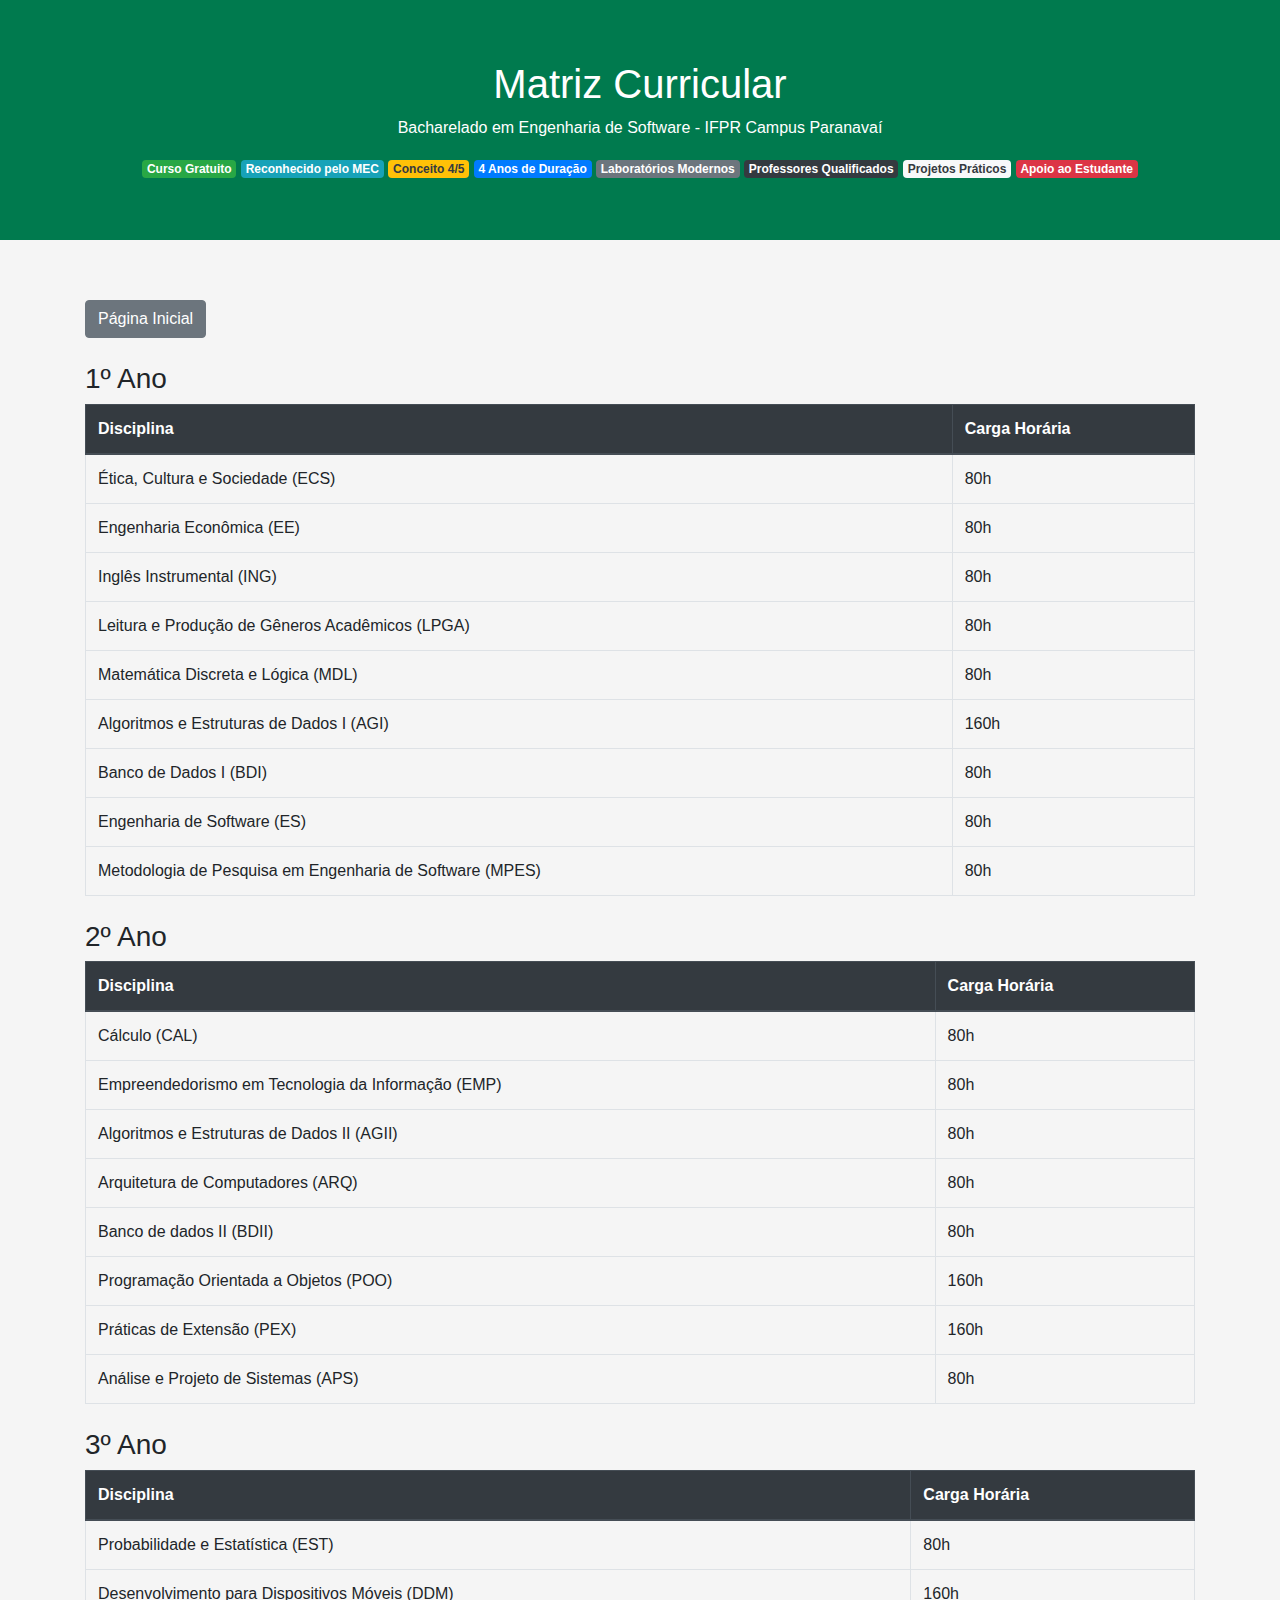
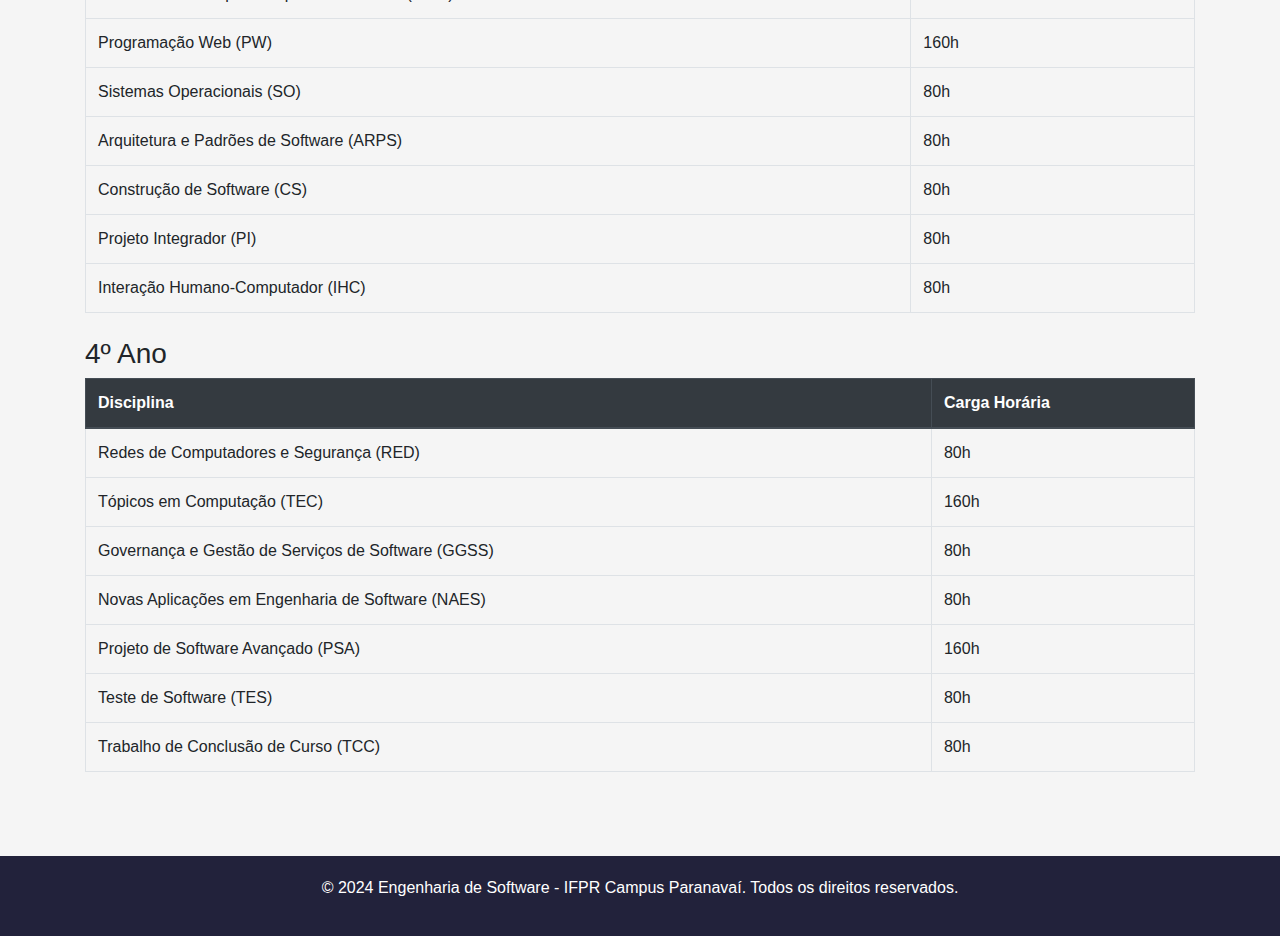
<file: matriz.html>
<!DOCTYPE html>
<html lang="pt-br">

<head>
    <meta charset="UTF-8">
    <meta name="viewport" content="width=device-width, initial-scale=1.0">
    <title>Grade Curricular - Engenharia de Software</title>
    <link href="https://stackpath.bootstrapcdn.com/bootstrap/4.5.2/css/bootstrap.min.css" rel="stylesheet" />
    <link href="style.css" rel="stylesheet" />
</head>

<body>
    <header class="section-header">
        <h1>Matriz Curricular</h1>
        <p>Bacharelado em Engenharia de Software - IFPR Campus Paranavaí</p>
        <div class="mt-3">
            <span class="badge bg-success">Curso Gratuito</span>
            <span class="badge bg-info">Reconhecido pelo MEC</span>
            <span class="badge bg-warning text-dark">Conceito 4/5</span>
            <span class="badge bg-primary">4 Anos de Duração</span>
            <span class="badge bg-secondary">Laboratórios Modernos</span>
            <span class="badge bg-dark">Professores Qualificados</span>
            <span class="badge bg-light text-dark">Projetos Práticos</span>
            <span class="badge bg-danger">Apoio ao Estudante</span>
        </div>
    </header>
   
    <section class="section">
        <div class="container">
            <a href="index.html" class="btn btn-secondary mb-4">Página Inicial</a>

            <h3>1º Ano</h3>
            <table class="table table-bordered mb-4">
                <thead class="thead-dark">
                    <tr>
                        <th>Disciplina</th>
                        <th>Carga Horária</th>
                    </tr>
                </thead>
                <tbody>
                    <tr>
                        <td>Ética, Cultura e Sociedade (ECS)</td>
                        <td>80h</td>
                    </tr>
                    <tr>
                        <td>Engenharia Econômica (EE)</td>
                        <td>80h</td>
                    </tr>
                    <tr>
                        <td>Inglês Instrumental (ING)</td>
                        <td>80h</td>
                    </tr>
                    <tr>
                        <td>Leitura e Produção de Gêneros Acadêmicos (LPGA)</td>
                        <td>80h</td>
                    </tr>
                    <tr>
                        <td>Matemática Discreta e Lógica (MDL)</td>
                        <td>80h</td>
                    </tr>
                    <tr>
                        <td>Algoritmos e Estruturas de Dados I (AGI)</td>
                        <td>160h</td>
                    </tr>
                    <tr>
                        <td>Banco de Dados I (BDI)</td>
                        <td>80h</td>
                    </tr>
                    <tr>
                        <td>Engenharia de Software (ES)</td>
                        <td>80h</td>
                    </tr>
                    <tr>
                        <td>Metodologia de Pesquisa em Engenharia de Software (MPES)</td>
                        <td>80h</td>
                    </tr>
                </tbody>
            </table>

            <h3>2º Ano</h3>
            <table class="table table-bordered mb-4">
                <thead class="thead-dark">
                    <tr>
                        <th>Disciplina</th>
                        <th>Carga Horária</th>
                    </tr>
                </thead>
                <tbody>
                    <tr>
                        <td>Cálculo (CAL)</td>
                        <td>80h</td>
                    </tr>
                    <tr>
                        <td>Empreendedorismo em Tecnologia da Informação (EMP)</td>
                        <td>80h</td>
                    </tr>
                    <tr>
                        <td>Algoritmos e Estruturas de Dados II (AGII)</td>
                        <td>80h</td>
                    </tr>
                    <tr>
                        <td>Arquitetura de Computadores (ARQ)</td>
                        <td>80h</td>
                    </tr>
                    <tr>
                        <td>Banco de dados II (BDII)</td>
                        <td>80h</td>
                    </tr>
                    <tr>
                        <td>Programação Orientada a Objetos (POO)</td>
                        <td>160h</td>
                    </tr>
                    <tr>
                        <td>Práticas de Extensão (PEX)</td>
                        <td>160h</td>
                    </tr>
                    <tr>
                        <td>Análise e Projeto de Sistemas (APS)</td>
                        <td>80h</td>
                    </tr>
                </tbody>
            </table>

            <h3>3º Ano</h3>
            <table class="table table-bordered mb-4">
                <thead class="thead-dark">
                    <tr>
                        <th>Disciplina</th>
                        <th>Carga Horária</th>
                    </tr>
                </thead>
                <tbody>
                    <tr>
                        <td>Probabilidade e Estatística (EST)</td>
                        <td>80h</td>
                    </tr>
                    <tr>
                        <td>Desenvolvimento para Dispositivos Móveis (DDM)</td>
                        <td>160h</td>
                    </tr>
                    <tr>
                        <td>Programação Web (PW)</td>
                        <td>160h</td>
                    </tr>
                    <tr>
                        <td>Sistemas Operacionais (SO)</td>
                        <td>80h</td>
                    </tr>
                    <tr>
                        <td>Arquitetura e Padrões de Software (ARPS)</td>
                        <td>80h</td>
                    </tr>
                    <tr>
                        <td>Construção de Software (CS)</td>
                        <td>80h</td>
                    </tr>
                    <tr>
                        <td>Projeto Integrador (PI)</td>
                        <td>80h</td>
                    </tr>
                    <tr>
                        <td>Interação Humano-Computador (IHC)</td>
                        <td>80h</td>
                    </tr>
                </tbody>
            </table>

            <h3>4º Ano</h3>
            <table class="table table-bordered mb-4">
                <thead class="thead-dark">
                    <tr>
                        <th>Disciplina</th>
                        <th>Carga Horária</th>
                    </tr>
                </thead>
                <tbody>
                    <tr>
                        <td>Redes de Computadores e Segurança (RED)</td>
                        <td>80h</td>
                    </tr>
                    <tr>
                        <td>Tópicos em Computação (TEC)</td>
                        <td>160h</td>
                    </tr>
                    <tr>
                        <td>Governança e Gestão de Serviços de Software (GGSS)</td>
                        <td>80h</td>
                    </tr>
                    <tr>
                        <td>Novas Aplicações em Engenharia de Software (NAES)</td>
                        <td>80h</td>
                    </tr>
                    <tr>
                        <td>Projeto de Software Avançado (PSA)</td>
                        <td>160h</td>
                    </tr>
                    <tr>
                        <td>Teste de Software (TES)</td>
                        <td>80h</td>
                    </tr>
                    <tr>
                        <td>Trabalho de Conclusão de Curso (TCC)</td>
                        <td>80h</td>
                    </tr>
                </tbody>
            </table>

        </div>
    </section>

    <footer class="footer">
        <p>© 2024 Engenharia de Software - IFPR Campus Paranavaí. Todos os direitos reservados.</p>
    </footer>

    <script src="https://code.jquery.com/jquery-3.5.1.slim.min.js"></script>
    <script src="https://cdn.jsdelivr.net/npm/@popperjs/core@2.5.2/dist/umd/popper.min.js"></script>
    <script src="https://stackpath.bootstrapcdn.com/bootstrap/4.5.2/js/bootstrap.min.js"></script>
</body>

</html>
</file>
<file: style.css>
body {
    font-family: Arial, sans-serif;
    background-color: #F5F5F5;
}

.section-header {
    background-color: #007a4e;
    color: white;
    padding: 60px 0;
    text-align: center;
}

.section-header h1 {
    font-size: 2.5rem;
}

.section {
    padding: 60px 0;
}

.section-title {
    text-align: center;
    margin-bottom: 40px;
    color: #22223B;
}

.card-equal-height {
    display: flex;
    flex-direction: column;
    justify-content: space-between;
    height: 100%;
}

.card-body {
    flex: 1;
}

.project-card,
.lab-card,
.testimonial-card {
    background-color: #F5F5F5;
    border-radius: 10px;
    box-shadow: 0 4px 8px rgba(0, 0, 0, 0.1);
    transition: transform 0.3s, box-shadow 0.3s;
}

.project-card:hover,
.lab-card:hover,
.testimonial-card:hover {
    transform: scale(1.05);
    box-shadow: 0 8px 16px rgba(0, 0, 0, 0.2);
}

.project-card img,
.lab-card img {
    border-radius: 10px 10px 0 0;
}

.btn-primary {
    background-color: #FF006E;
    border-color: #FF006E;
}

.btn-primary:hover {
    background-color: #FFC300;
    border-color: #FFC300;
}

.footer {
    background-color: #22223B;
    color: white;
    text-align: center;
    padding: 20px;
}

.card-body footer {
    position: absolute;
    bottom: 0;
    right: 0;
    left: 0;
    padding: 10px;
}
</file>
